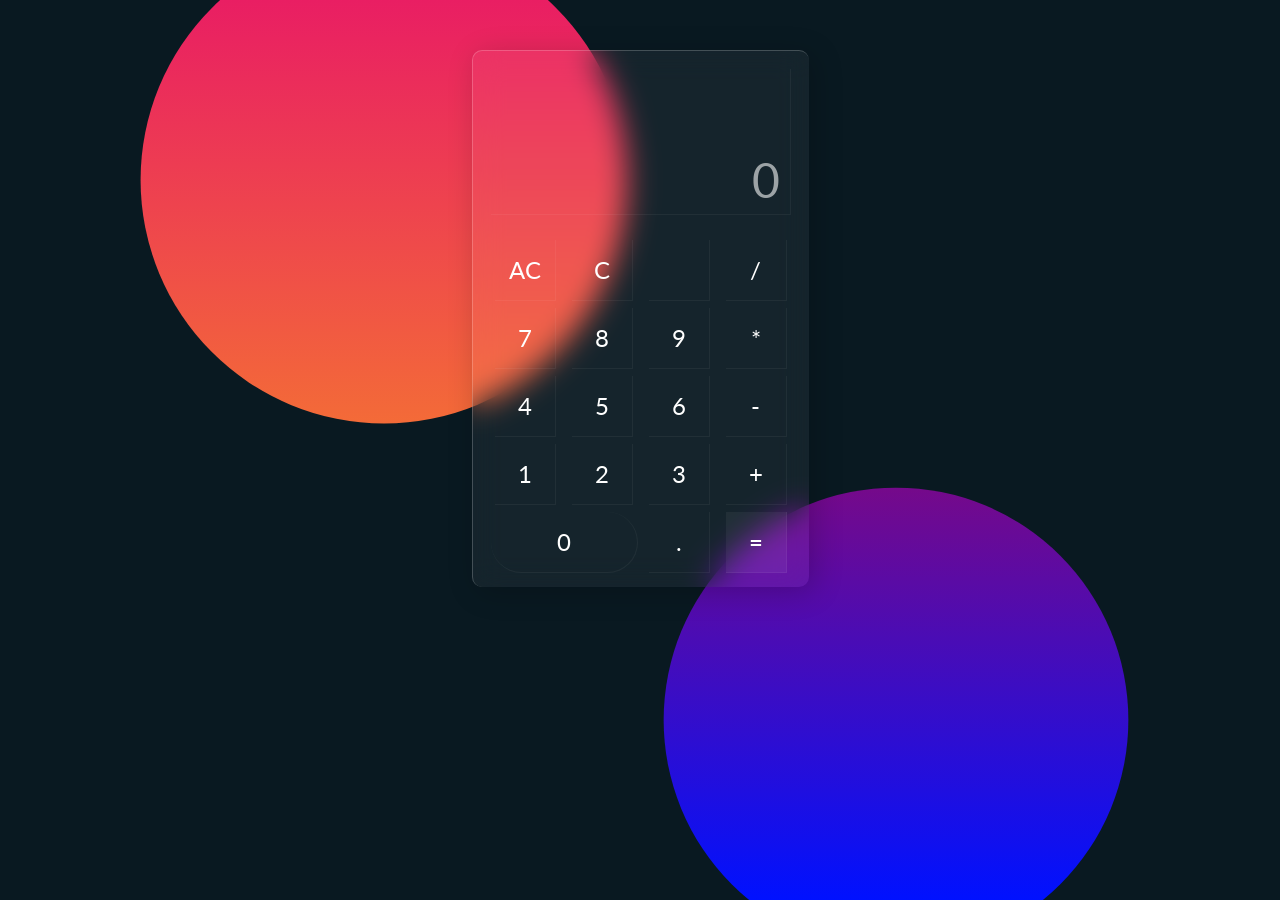
<file: index.html>
<!DOCTYPE html>
<html lang="en">
<head>
    <meta charset="UTF-8">
    <meta http-equiv="X-UA-Compatible" content="IE=edge">
    <meta name="viewport" content="width=device-width, initial-scale=1.0">
    <title>Calculator</title>
    <link rel="stylesheet" href="./css/reset.css">
    <link rel="stylesheet" href="./css/style.css">
    <link rel="preconnect" href="https://fonts.googleapis.com">
    <link rel="preconnect" href="https://fonts.gstatic.com" crossorigin>
    <link href="https://fonts.googleapis.com/css2?family=Assistant:wght@200;300;400;500;600;700;800&family=Yantramanav:wght@100;300;400;500;700;900&display=swap" rel="stylesheet">
    <link rel="preconnect" href="https://fonts.googleapis.com">
    <link rel="preconnect" href="https://fonts.gstatic.com" crossorigin>
    <link href="https://fonts.googleapis.com/css2?family=Lato:ital,wght@0,100;0,300;0,400;0,700;0,900;1,100;1,300;1,400;1,700;1,900&display=swap" rel="stylesheet">
</head>
<body>
    <div class="box">
        <div class="history">
            <h1>History</h1>
            <div class="container">
                
            </div>
        </div>
        
        <div class="calc">
            <div class="calc_screen">
                <p class="num"></p>
                <p class="zero1">0</p>
            </div>
            <div class="buttons">
                <div class="btn ac bg_grey">AC</div>
                <div class="btn plus_minus bg_grey">C</div>
                <div class="btn percent bg_grey"></div>
                <div class="btn division bg_orange">/</div>

                <div class="btn number seven">7</div>
                <div class="btn number eight">8</div>
                <div class="btn number nine">9</div>
                <div class="btn multiply bg_orange">*</div>

                <div class="btn number four">4</div>
                <div class="btn number five">5</div>
                <div class="btn number six">6</div>
                <div class="btn minus bg_orange">-</div>

                <div class="btn number one">1</div>
                <div class="btn number two">2</div>
                <div class="btn number three">3</div>
                <div class="btn plus bg_orange">+</div>

                <div class="btn number zero">0</div>
                <div class="btn dot">.</div>
                <div class="btn equal bg_orange">=</div>
                

            </div>
        </div>
    </div>
  
    
    
    
   
    <script type="text/javascript" src="./js/vanilla-tilt.js"></script>
    <script type="text/javascript">
        VanillaTilt.init(document.querySelector(".calc"), {
            max: 25,
            speed: 400
        });
    </script>
    <script src="./js/script.js"></script>
</body>
</html>
</file>
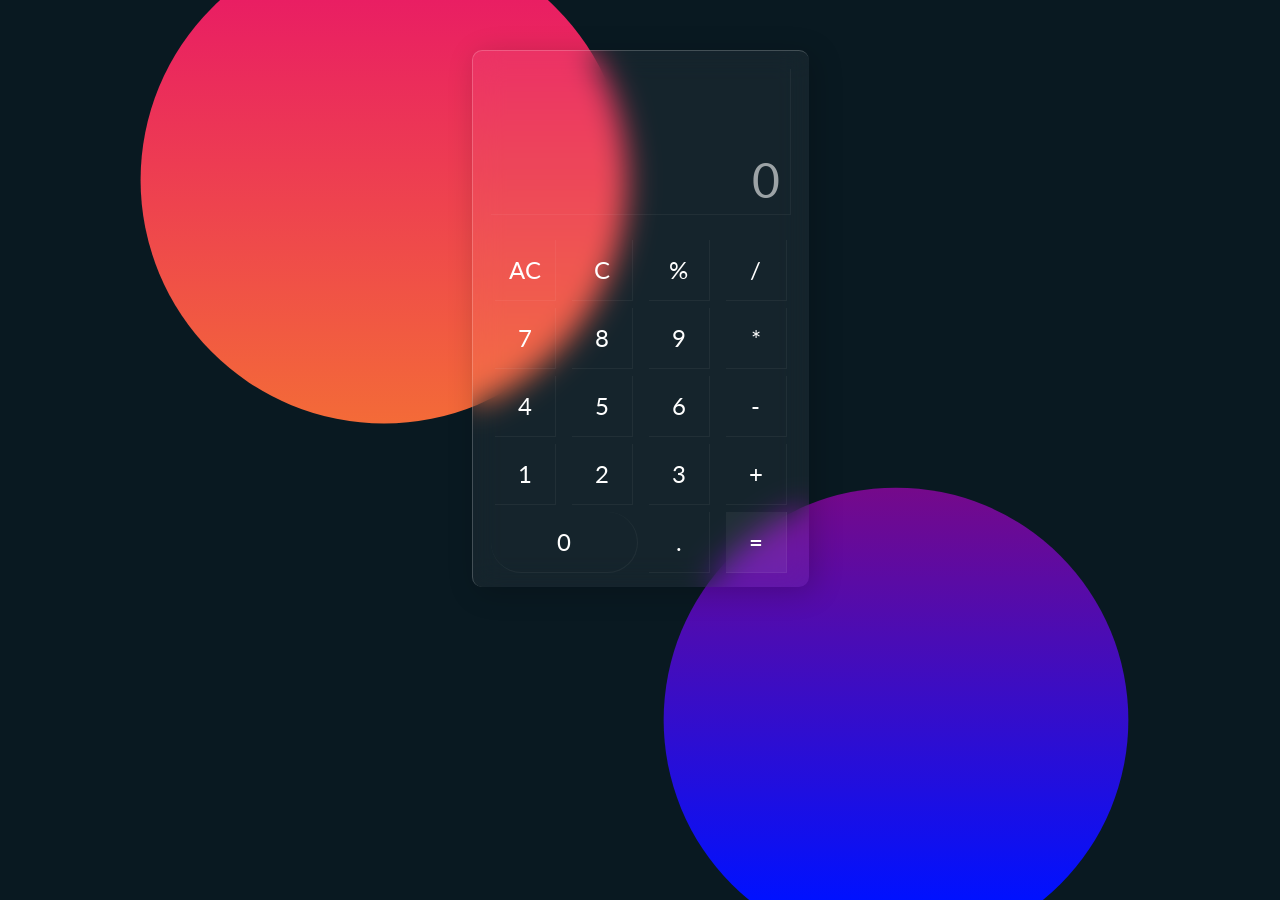
<file: Calculator.html>
<!DOCTYPE html>
<html lang="en">
<head>
    <meta charset="UTF-8">
    <meta http-equiv="X-UA-Compatible" content="IE=edge">
    <meta name="viewport" content="width=device-width, initial-scale=1.0">
    <title>Calculator</title>
    <link rel="stylesheet" href="./css/reset.css">
    <link rel="stylesheet" href="./css/style.css">
    <link rel="preconnect" href="https://fonts.googleapis.com">
    <link rel="preconnect" href="https://fonts.gstatic.com" crossorigin>
    <link href="https://fonts.googleapis.com/css2?family=Assistant:wght@200;300;400;500;600;700;800&family=Yantramanav:wght@100;300;400;500;700;900&display=swap" rel="stylesheet">
    <link rel="preconnect" href="https://fonts.googleapis.com">
    <link rel="preconnect" href="https://fonts.gstatic.com" crossorigin>
    <link href="https://fonts.googleapis.com/css2?family=Lato:ital,wght@0,100;0,300;0,400;0,700;0,900;1,100;1,300;1,400;1,700;1,900&display=swap" rel="stylesheet">
</head>
<body>
    <div class="box">
        <div class="history">
            <h1>History</h1>
            <div class="container">
                
            </div>
        </div>
        
        <div class="calc">
            <div class="calc_screen">
                <p class="num"></p>
                <p class="zero1">0</p>
            </div>
            <div class="buttons">
                <div class="btn ac bg_grey">AC</div>
                <div class="btn plus_minus bg_grey">C</div>
                <div class="btn percent bg_grey">%</div>
                <div class="btn division bg_orange">/</div>

                <div class="btn number seven">7</div>
                <div class="btn number eight">8</div>
                <div class="btn number nine">9</div>
                <div class="btn multiply bg_orange">*</div>

                <div class="btn number four">4</div>
                <div class="btn number five">5</div>
                <div class="btn number six">6</div>
                <div class="btn minus bg_orange">-</div>

                <div class="btn number one">1</div>
                <div class="btn number two">2</div>
                <div class="btn number three">3</div>
                <div class="btn plus bg_orange">+</div>

                <div class="btn number zero">0</div>
                <div class="btn dot">.</div>
                <div class="btn equal bg_orange">=</div>
                

            </div>
        </div>
    </div>
  
    
    
    
   
    <script type="text/javascript" src="./js/vanilla-tilt.js"></script>
    <script type="text/javascript">
        VanillaTilt.init(document.querySelector(".calc"), {
            max: 25,
            speed: 400
        });
    </script>
    <script src="./js/script.js"></script>
</body>
</html>
</file>
<file: css/style.css>
body{
    background-color: #091921;
}

body::before{
    content: '';
    position: absolute;
    top: 0;
    left: 0;
    width: 100%;
    height: 100%;
    background: linear-gradient(#e91e63, #ffc107);
    clip-path: circle(22% at 30% 20%);
}

body::after{
    content: '';
    position: absolute;
    top: 0;
    left: 0;
    width: 100%;
    height: 100%;
    background: linear-gradient(#ff0000, #0011ff);
    clip-path: circle(21% at 70% 80%);
}

.cover{

}

.calc{
    position: relative;
    backdrop-filter: blur(15px);
    border-top: 1px solid rgba(255, 255, 255, 0.2);
    border-left: 1px solid rgba(255, 255, 255, 0.2);
    box-shadow: 5px 5px 30px rgba(0, 0, 0, 0.2);
    z-index: 10;
    /* overflow: hidden; */
    /* margin: 50px auto; */
    width: 300px;
    height: 500px;
    border-radius: 10px;
    background-color: rgba(255, 255, 255, 0.05);
    color: #0087F3;
    
    padding: 18px;

    
}

.calc1{
    position: relative;
    background-color: rgba(255, 255, 255, 0.05);
    border-radius: 6px;
    overflow: hidden;
    z-index: 10;
    font-family: 'Lato', sans-serif;
    backdrop-filter: blur(15px);
    border-top: 1px solid rgba(255, 255, 255, 0.2);
    border-left: 1px solid rgba(255, 255, 255, 0.2);
    box-shadow: 5px 5px 30px rgba(0, 0, 0, 0.2);
}

.calc_screen{
    color: #fff;
    background: transparent;
    border-bottom: 1px solid rgba(255, 255, 255, 0.05);
    border-right: 1px solid rgba(255, 255, 255, 0.05);
    height: 125px;
    padding: 10px;
    display: grid;
    justify-items: end;
    align-items: flex-end;
    margin-bottom: 25px;
}

.calc_screen p{
    font-size: 3rem;
    text-align: right;
    margin: 0px;

}

.btn{
    user-select: none;
    width: 60px;
    height: 60px;
    color:#fff;
    text-align: center;
    line-height: 60px;
    font-size: 1.5rem;
    cursor: pointer;
    user-select: none;
    border-bottom: 1px solid rgba(255, 255, 255, 0.05);
    border-right: 1px solid rgba(255, 255, 255, 0.05);
    transition: 0.5s;
}

.btn:hover{
    transition: 0s;
    background: rgba(255, 255, 255, 0.05);
}

.btn:active{
    background: #fcbc61;
    color: #192f00;
    font-size: 24px;
    font-weight: 500;
}
/* 7:28 */


.number{
    color: #fff;
}

.equal{
    background: rgba(255, 255, 255, 0.05);
}


.btn.zero{
    grid-area: zero;
    width: 100%;
    border-radius: 34px;
}

.buttons{
    display: grid;
    grid-template-areas: 
    "ac plus_minus percent division"
    "seven eight nine multiply"
    "four five six minus"
    "one two three plus"
    "zero zero dot equal"
    ;
    grid-gap: 7px;
    justify-items:center ;
}

.btn:hover{
    filter: brightness(120%);
}

.btn:active{
    filter: brightness(90%);
}

/* .btn.bg_grey{
    background: #a6a6a6;
}

.btn.bg_orange{
    background: #ff9501;
} */

.zero1{
    color: #ffffff94;
}

.num{
    display: none;
}

.box{
    font-family: 'Lato', sans-serif;
    margin: 50px auto;
    display: flex;
    justify-content: center;
    position: relative;
}

.history{
    display: none;
    /* display: flex; */
    flex-direction: column;
    align-items: center;
    color: #fff;
    font-size: 2rem;
    width: 300px;
    height: 500px;
    background: #3f515ce0;
    /* margin-right: 10px; */
    border-radius: 10px;
    transition: 0.2s;
}

.history.active{
    display: flex;
    position: absolute;
    left: 275px;
}

.container{
    width: 90%;
    overflow-y: auto;
    height: 100%;
}

.container h2{
    width: 100%;
    display: flex;
    justify-content: center;
    margin-top: 10px;
    color: #ffffff94;
}

.container h2:last-child{
    color: #fff;
}
</file>
